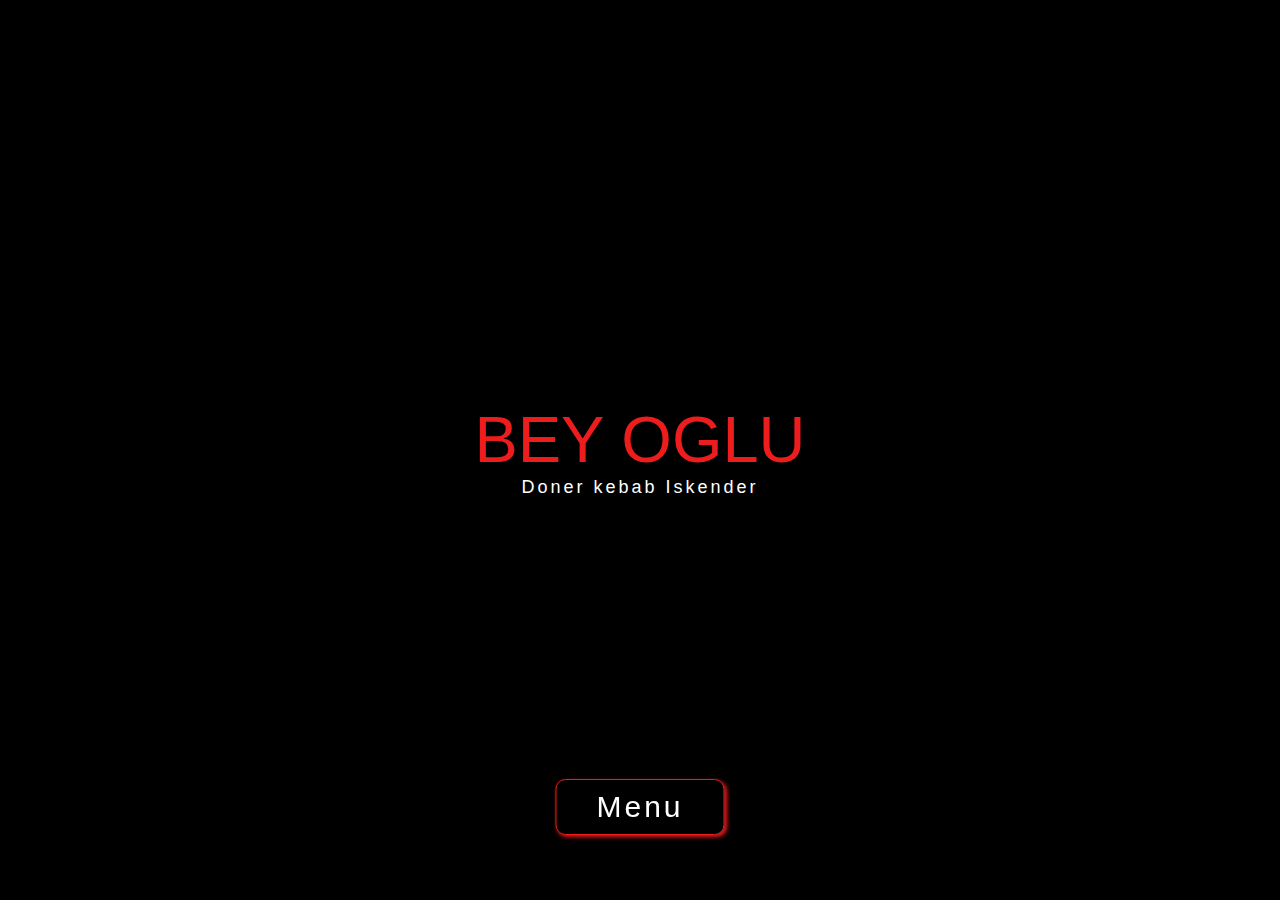
<file: index.html>
<!DOCTYPE html>
<html lang="en">
<head>
    <meta charset="UTF-8">
    <meta name="viewport" content="width=device-width, initial-scale=1.0">
    <link rel="stylesheet" href="style/index.css">
    <title>Version 4.0.0</title>
</head>
<body>

    <div class="main">
        <div>
            <div class="ResName">BEY OGLU</div>
            <div class="resExtraName">Doner kebab Iskender</div>
        </div>
    </div>
    <a href="menu.html">
        <button class="menuButton">Menu</button>
    </a>

    <script src="script/index.js"></script>
</body>
</html>
</file>
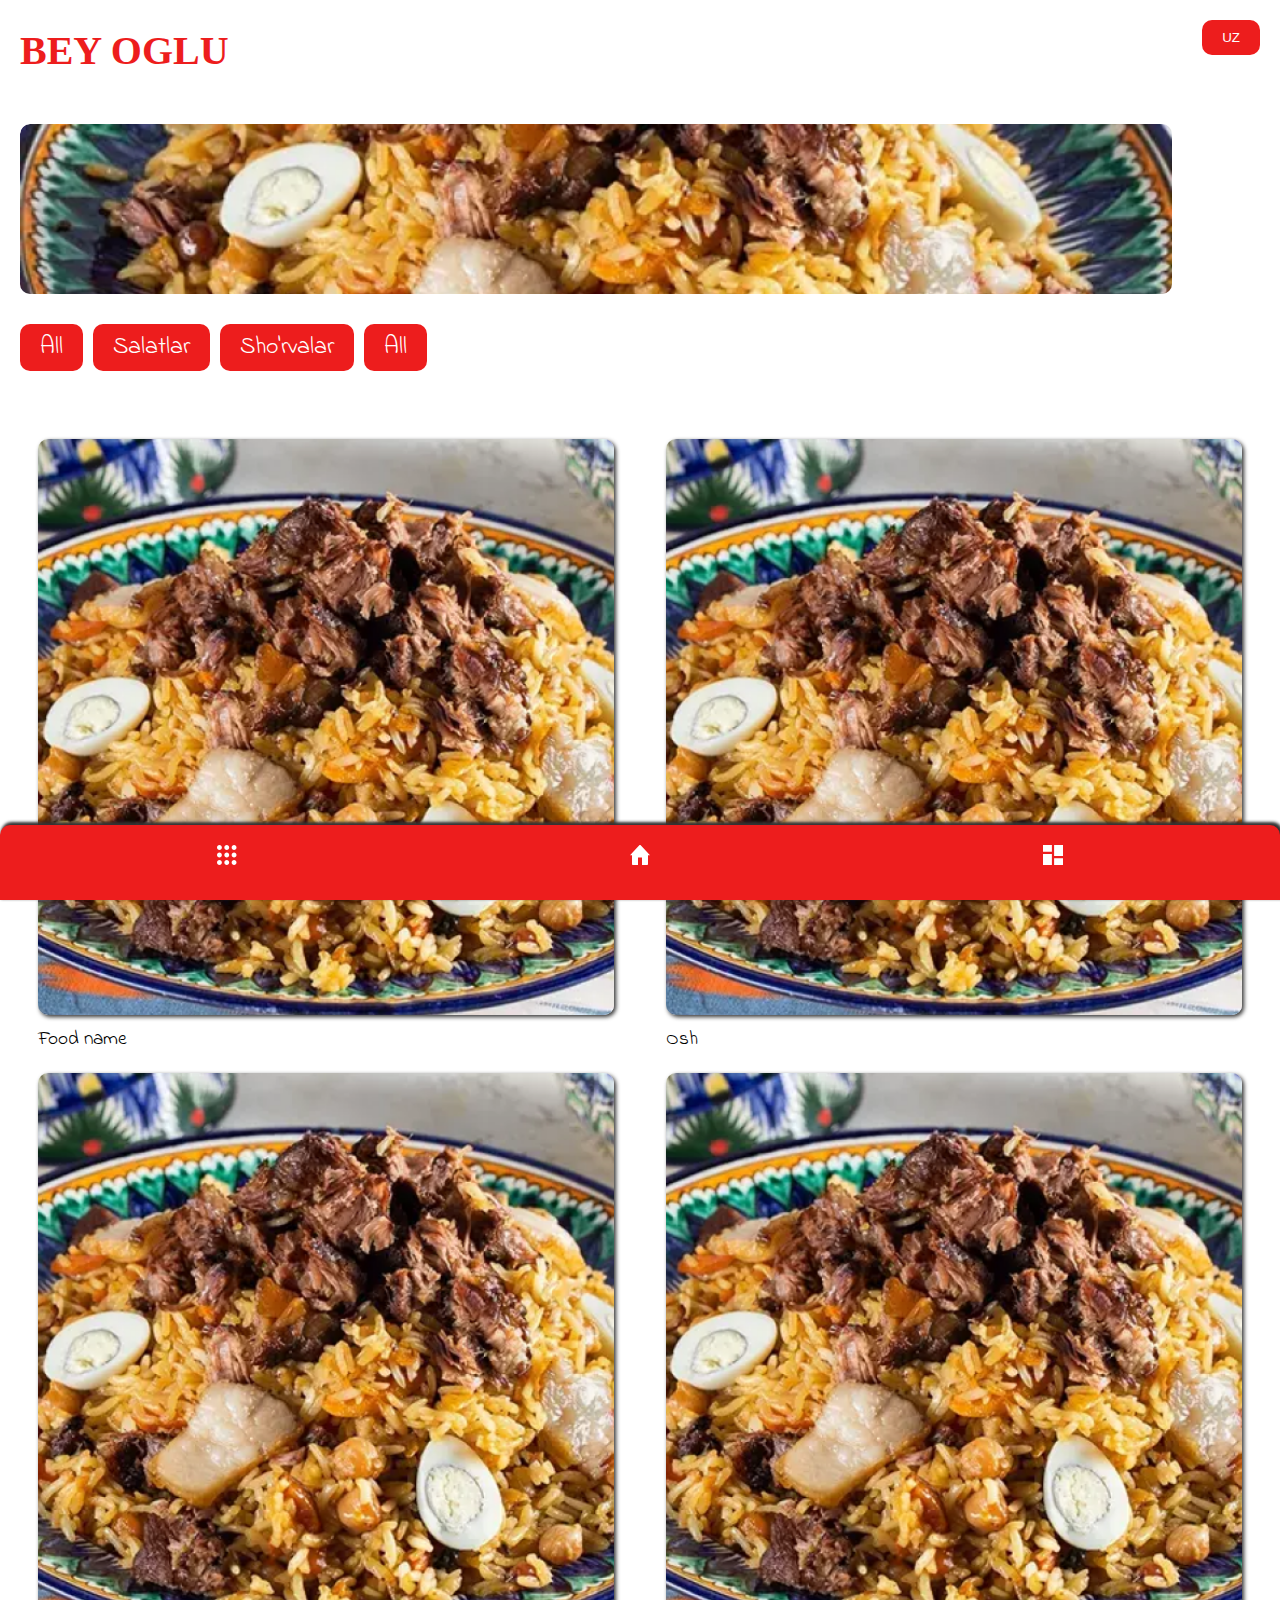
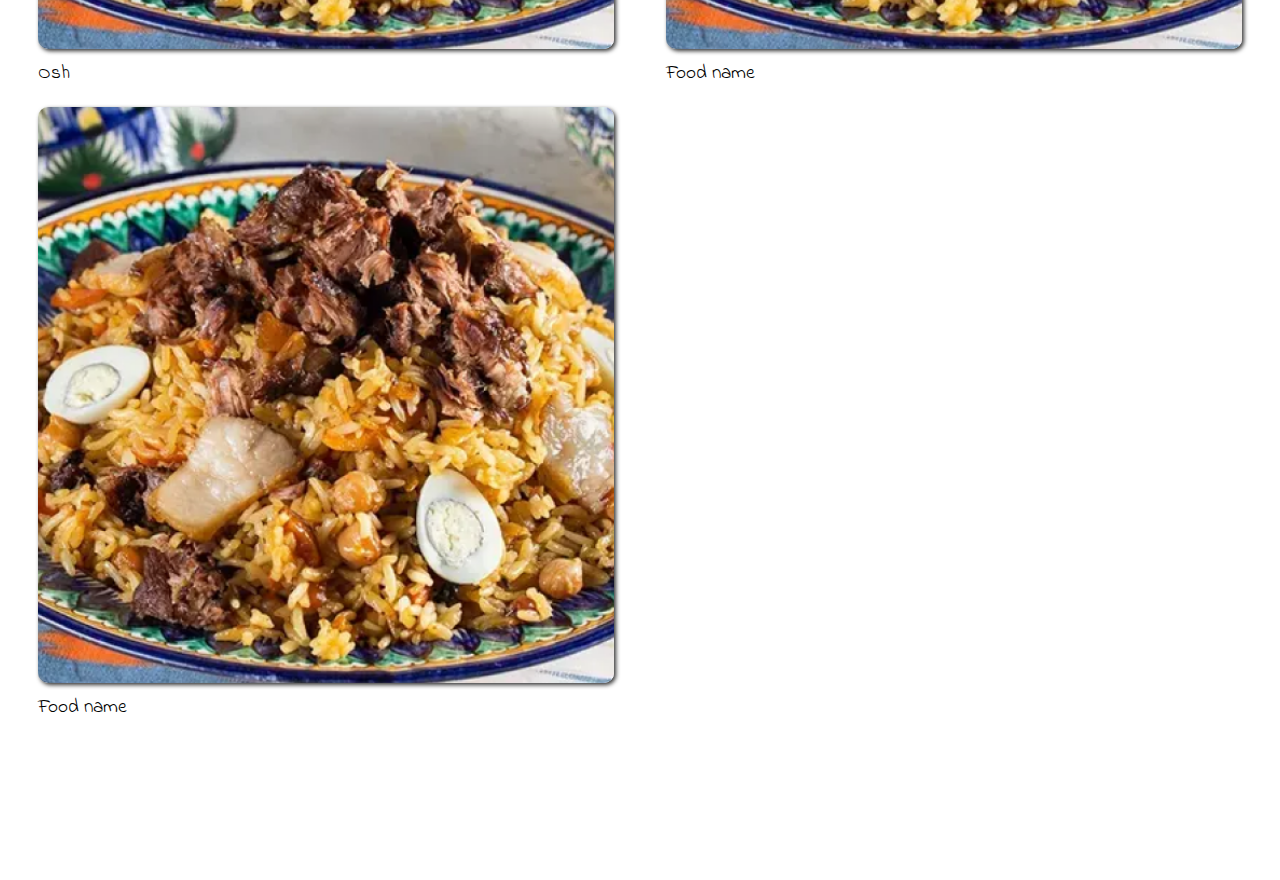
<file: menu.html>
<!DOCTYPE html>
<html lang="en">
<head>
    <meta charset="UTF-8">
    <meta name="viewport" content="width=device-width, initial-scale=1.0">
    <link rel="stylesheet" href="assets/bootstrap-icons/bootstrap-icons.css">
    <link rel="preconnect" href="https://fonts.googleapis.com">
    <link rel="preconnect" href="https://fonts.gstatic.com" crossorigin>
    <link href="https://fonts.googleapis.com/css2?family=Benne&family=BhuTuka+Expanded+One&family=Gowun+Batang:wght@400;700&family=Grape+Nuts&family=IM+Fell+Great+Primer:ital@0;1&family=Indie+Flower&family=Poppins:ital,wght@0,100;0,200;0,300;0,400;0,500;0,600;0,700;0,800;0,900;1,100;1,200;1,300;1,400;1,500;1,600;1,700;1,800;1,900&display=swap" rel="stylesheet">
    
    
    <link rel="stylesheet" href="style/index.css">
    <link rel="stylesheet" href="style/menu.css">
    <link rel="stylesheet" href="style/wordanimation.css">
    <link rel="stylesheet" href="style/fonts.css">
    <title>Menu</title>
    <style>
        .topSpace{
            height: 70px;
            width: 100%;
        }
    </style>
</head>
<body>
    <!-- Lowest section -->
    <section class="Lowest">
        <div class="lwrapper">
            <div class="top">
                <div class="bey">
                    <div class="wordAnimation">
                    <div class="wAWrapper">
                        <div class="Bey">BEY OGLU</div>
                        <div class="don im-fell-great-primer-regular">Doner Kebab</div>
                        <div class="isk grape-nuts-regular">Iskender</div>
                    </div>
                </div></div>
                <div class="dropDown">
                    <button class="button">UZ</button>
                </div>
            </div>
            <div class="sliderWrapper">
                <div class="imageSlider" id="ImgSlider">
                    <div class="slImg im1">
                        <img src="assets/img/image.png" alt="">
                    </div>
                    <div class="slImg im2">
                        <img src="assets/img/image.png" alt="">
                    </div>
                    <div class="slImg im3">
                        <img src="assets/img/image.png" alt="">
                    </div>
                </div>
            </div>
            <div class="categories">
                <div class="wrapper indie-flower-regular" id="categories">
                    <button class="indie-flower-regular">All</button>
                    <button class="indie-flower-regular">Salatlar</button>
                    <button class="indie-flower-regular">Sho'rvalar</button>
                    <button class="indie-flower-regular">All</button>
                </div>
            </div>
        </div>
        <section class="categorySection">
            <!-- <div class="catName">Salatlar</div> -->
            <div class="foodList" id="iFoodList">
                <div class="foodCard">
                    <div class="foodImg" onclick="showFood(1,0)">
                        <img src="assets/img/image.png" alt="">
                    </div>
                    <div class="foodName">Food name</div>
                </div>
                <div class="foodCard">
                    <div class="foodImg">
                        <img src="assets/img/image.png" alt="">
                    </div>
                    <div class="foodName">Osh</div>
                </div>
                <div class="foodCard">
                    <div class="foodImg">
                        <img src="assets/img/image.png" alt="">
                    </div>
                    <div class="foodName">Osh</div>
                </div>
                <div class="foodCard">
                    <div class="foodImg">
                        <img src="assets/img/image.png" alt="">
                    </div>
                    <div class="foodName">Food name</div>
                </div>
                <div class="foodCard">
                    <div class="foodImg">
                        <img src="assets/img/image.png" alt="">
                    </div>
                    <div class="foodName">Food name</div>
                </div>
            </div>
        </section>
        <div class="bottomSpace"></div>


    </section>

    <!-- Middle section -->
    <section class="mid midHide" id="mid">
        <section class="searchSection">
            <button class="goBack" onclick="showMid()"><i class="bi bi-chevron-left"></i></button>
            <div class="searchGroup">
                <input type="text" placeholder="Search...">
                <button class="searchIt"><i class="bi bi-search"></i></button>
            </div>
        </section>
        <div class="topSpace"></div>
        <section class="allSections">
            <div class="all">Hammasi</div>
            <div class="sectionList">
                <div class="sectionCard" >
                    <div class="secCardImg">
                        <img src="assets/img/image.png" onclick="showFoodSection(0)" alt="">
                    </div>
                    <div class="sectionName" onclick="showFoodSection(0)">Salatlar</div>
                </div>
                <div class="sectionCard">
                    <div class="secCardImg">
                        <img src="assets/img/image.png" alt="">
                    </div>
                    <div class="sectionName">Sho'rvalar</div>
                </div>
                <div class="sectionCard">
                    <div class="secCardImg">
                        <img src="assets/img/image.png" alt="">
                    </div>
                    <div class="sectionName">Salatlar</div>
                </div>
                <div class="sectionCard">
                    <div class="secCardImg">
                        <img src="assets/img/image.png" alt="">
                    </div>
                    <div class="sectionName">Salatlar</div>
                </div>
            </div>
        </section>
        <div class="bottomSpace"></div>
    </section>


    <section class="midFoodList midFLHide" id="midFoodList">
        <section class="searchSection">
            <button class="goBack" onclick="showMidFL()"><i class="bi bi-chevron-left"></i></button>
            <div class="searchGroup">
                <input type="text" placeholder="Search...">
                <button class="searchIt"><i class="bi bi-search"></i></button>
            </div>
        </section>
        <div class="topSpace"></div>
        <section class="categorySection">
            <div class="catName">Salatlar</div>
            <div class="foodList" id="foodListEl">
                <div class="foodCard">
                    <div class="foodImg">
                        <img src="assets/img/image.png" alt="">
                    </div>
                    <div class="foodName">Food name</div>
                </div>
                <div class="foodCard">
                    <div class="foodImg">
                        <img src="assets/img/image.png" alt="">
                    </div>
                    <div class="foodName">Osh</div>
                </div>
                <div class="foodCard">
                    <div class="foodImg">
                        <img src="assets/img/image.png" alt="">
                    </div>
                    <div class="foodName">Osh</div>
                </div>
                <div class="foodCard">
                    <div class="foodImg">
                        <img src="assets/img/image.png" alt="">
                    </div>
                    <div class="foodName">Osh</div>
                </div>
                <div class="foodCard">
                    <div class="foodImg">
                        <img src="assets/img/image.png" alt="">
                    </div>
                    <div class="foodName">Osh</div>
                </div>
                <div class="foodCard">
                    <div class="foodImg">
                        <img src="assets/img/image.png" alt="">
                    </div>
                    <div class="foodName">Osh</div>
                </div>
            </div>
        </section>
        <div class="bottomSpace"></div>
    </section>

    <section class="upperFoodInfo upperFIHide" id="upperFoodInfo">
        <section class="ovqatSection">
            <!-- <button class="goSectionBack"><i>&lt;</i></button> -->
            <button class="goSectionBack" onclick="showUFI()"><i class="bi bi-chevron-left"></i></button>

            <div class="foodImg" id="sFoodImg">
                <img src="assets/img/image.png" alt="">
            </div>
            <div class="foodNamePrice">
                <div class="foodName" id="sFoodName">Osh</div>
                <div class="foodPrice" id="sFoodPrice">25.000</div>
            </div>
            <div class="foodExtraRTE">
                <div class="foodEx">
                    <div class="Word">Rating</div>
                    <div class="num"  id="sFoodRate">4.8</div>
                </div>
                <div class="foodEx">
                    <div class="Word">Vaqt</div>
                    <div class="num" id="sFoodTime">15 min</div>
                </div>
                <div class="foodEx">
                    <div class="Word">kkal</div>
                    <div class="num" id="sFoodEnergyM">1024</div>
                </div>
            </div>
            <hr class="divider">
            <div class="fullInfo">
                <div class="title">Ma'lumot</div>
                <div class="description" id="sFoodInfoDescription">Lorem Ipsum is simply dummy text of the printing and typesetting industry. Lorem Ipsum has been the industry's standard dummy text ever since the 1500s, when an unknown printer took a galley of type and scrambled it to make a type specimen book. It has
                    <br>Lorem Ipsum is simply dummy text of the printing and typesetting industry. Lorem Ipsum has been the industry's standard dummy text ever since the 1500s, when an unknown printer took a galley of type and scrambled it to make a type specimen book. It has</div>
            </div>
        <div class="bottomSpace"></div>

        </section>
    </section>








    <section class="bottomNav">
        <div class="boxes">
            <div class="icon" onclick="showMidFull()">
                <svg width="20" height="20" viewBox="0 0 30 30" fill="none" xmlns="http://www.w3.org/2000/svg">
                    <path d="M25.5938 30C23.5744 30 21.9375 28.3211 21.9375 26.25C21.9375 24.1789 23.5744 22.5 25.5938 22.5C27.6131 22.5 29.25 24.1789 29.25 26.25C29.25 28.3211 27.6131 30 25.5938 30ZM14.625 30C12.6057 30 10.9688 28.3211 10.9688 26.25C10.9688 24.1789 12.6057 22.5 14.625 22.5C16.6443 22.5 18.2813 24.1789 18.2813 26.25C18.2813 28.3211 16.6443 30 14.625 30ZM3.65625 30C1.63696 30 0 28.3211 0 26.25C0 24.1789 1.63696 22.5 3.65625 22.5C5.67554 22.5 7.3125 24.1789 7.3125 26.25C7.3125 28.3211 5.67554 30 3.65625 30ZM25.5938 18.75C23.5744 18.75 21.9375 17.0711 21.9375 15C21.9375 12.9289 23.5744 11.25 25.5938 11.25C27.6131 11.25 29.25 12.9289 29.25 15C29.25 15.9945 28.8648 16.9483 28.1791 17.6516C27.4934 18.3549 26.5634 18.75 25.5938 18.75ZM14.625 18.75C12.6057 18.75 10.9688 17.0711 10.9688 15C10.9688 12.9289 12.6057 11.25 14.625 11.25C16.6443 11.25 18.2813 12.9289 18.2813 15C18.2813 15.9945 17.8961 16.9483 17.2103 17.6516C16.5246 18.3549 15.5946 18.75 14.625 18.75ZM3.65625 18.75C1.63696 18.75 0 17.0711 0 15C0 12.9289 1.63696 11.25 3.65625 11.25C5.67554 11.25 7.3125 12.9289 7.3125 15C7.3125 15.9945 6.9273 16.9483 6.2416 17.6516C5.55593 18.3549 4.62594 18.75 3.65625 18.75ZM25.5938 7.5C23.5744 7.5 21.9375 5.82107 21.9375 3.75C21.9375 1.67893 23.5744 0 25.5938 0C27.6131 0 29.25 1.67893 29.25 3.75C29.25 4.74456 28.8648 5.69839 28.1791 6.40164C27.4934 7.10492 26.5634 7.5 25.5938 7.5ZM14.625 7.5C12.6057 7.5 10.9688 5.82107 10.9688 3.75C10.9688 1.67893 12.6057 0 14.625 0C16.6443 0 18.2813 1.67893 18.2813 3.75C18.2813 4.74456 17.8961 5.69839 17.2103 6.40164C16.5246 7.10492 15.5946 7.5 14.625 7.5ZM3.65625 7.5C1.63696 7.5 0 5.82107 0 3.75C0 1.67893 1.63696 0 3.65625 0C5.67554 0 7.3125 1.67893 7.3125 3.75C7.3125 4.74456 6.9273 5.69839 6.2416 6.40164C5.55593 7.10492 4.62594 7.5 3.65625 7.5Z" fill="white"/>
                    </svg>
            </div>
            <div class="icon" onclick="hideAll()">
                <svg width="20" height="20" viewBox="0 0 30 30" fill="none" xmlns="http://www.w3.org/2000/svg">
                    <path d="M0 15.4728L13.9395 0.472594C14.5253 -0.157531 15.4747 -0.157531 16.0605 0.472594L30 15.4728H27V28.3859C27 29.2774 26.3284 30 25.5 30H18V18.7011H12V30H4.5C3.67158 30 3 29.2774 3 28.3859V15.4728H0Z" fill="white"/>
                    </svg>
            </div>
            <div class="icon" onclick="">
                <svg width="20" height="20" viewBox="0 0 30 30" fill="none" xmlns="http://www.w3.org/2000/svg">
                    <path d="M30 30H16.6667V20H30V30ZM13.3333 30H0V13.3333H13.3333V30ZM30 16.6667H16.6667V0H30V16.6667ZM13.3333 10H0V0H13.3333V10Z" fill="white"/>
                    </svg>
            </div>
        </div>
    </section>
    
    <script>
        function showMid(){
            var midEl=document.querySelector('#mid');
            // hideOverflow();
            if(midEl.classList[1]=="midHide"){
                midEl.classList.remove('midHide');
            }else{
                midEl.classList.add('midHide');
            }
        }
        function hideOverflow(){
            var LowestEl=document.querySelector('body');
            if(LowestEl.classList=='hideOverflow'){
                LowestEl.classList.remove('hideOverflow');
            }else{
                LowestEl.classList.add('hideOverflow');
            }

        }
        
        function showMidFL(){
            var midEl=document.querySelector('#midFoodList');
            // hideOverflow();
            // hideMidOverflow();
            // console.log(midEl);
            if(midEl.classList[1]=="midFLHide"){
                midEl.classList.remove('midFLHide');
            }else{
                midEl.classList.add('midFLHide');
            }
        }
        function showUFI(){
            var midEl=document.querySelector('#upperFoodInfo');
            hideOverflow();
            // console.log(midEl);
            if(midEl.classList[1]=="upperFIHide"){
                midEl.classList.remove('upperFIHide');
            }else{
                midEl.classList.add('upperFIHide');
            }
        }
        function hideMidOverflow(){
            var LowestEl=document.querySelector('#mid');
            // console.log(LowestEl);
            if(LowestEl.classList[1]=='hideOverflow'){
                LowestEl.classList.remove('hideOverflow');
                // console.log('Hi');
            }else{
                LowestEl.classList.add('hideOverflow');
            }
        }
        function hideAll(){
            var upperEl=document.querySelector('#upperFoodInfo');
            if(upperEl.classList!="upperFIHide"){
                upperEl.classList.add('upperFIHide');
            }
            var midEl=document.querySelector('#midFoodList');
            if(midEl.classList[1]!="midFLHide"){
                midEl.classList.add('midFLHide');
            }
            var midEl=document.querySelector('#mid');
            if(midEl.classList[1]!="midHide"){
                
                midEl.classList.add('midHide');
            }
            var LowestEl=document.querySelector('#mid');
            // console.log(LowestEl);
            if(LowestEl.classList[1]=='hideOverflow'){
                LowestEl.classList.remove('hideOverflow');
                // console.log('Hi');
            }
            var LowestEl=document.querySelector('body');
            if(LowestEl.classList[0]=='hideOverflow'){
                LowestEl.classList.remove('hideOverflow');
            }


        }
        function showMidFull(){
            var upperEl=document.querySelector('#upperFoodInfo');
            if(upperEl.classList!="upperFIHide"){
                upperEl.classList.add('upperFIHide');
            }
            var midEl=document.querySelector('#midFoodList');
            if(midEl.classList[1]!="midFLHide"){
                midEl.classList.add('midFLHide');
            }
            var midEl=document.querySelector('#mid');
            if(midEl.classList[1]=="midHide"){
                
                midEl.classList.remove('midHide');
            }
            var LowestEl=document.querySelector('#mid');
            // console.log(LowestEl);
            if(LowestEl.classList[1]=='hideOverflow'){
                LowestEl.classList.remove('hideOverflow');
                // console.log('Hi');
            }
            var LowestEl=document.querySelector('body');
            if(LowestEl.classList=='hideOverflow'){
                LowestEl.classList.remove('hideOverflow');
            }
        }

    </script>
    <script src="script/index.js"></script>
</body>
</html>
</file>
<file: style/index.css>
*{
    box-sizing: border-box;
    margin: 0;
    padding: 0;
}
.main{
    background-color: #000;
    width: 100vw;
    height: 100vh;
    display: flex;
    justify-content: center;
    align-items: center;
    
}
.main a{
    text-decoration: none;
}
.main .ResName{
    text-align: center;
    font-size: 65px;
    font-weight: 400;
    font-family: Poppins, sans-serif;
    color: #Ed1d1d;
    animation: animateResName 2s;
}
.resExtraName{
    font-size: 18px;
    font-weight: 400;
    font-family: Arial, Helvetica, sans-serif;
    text-align: center;
    color: #fff;
    letter-spacing: 3px;
    animation: animateResExtraName 2s;
}
.menuButton{
    border: 1px solid #Ed1d1d;
    border-radius: 10px;
    outline: none;
    color: #fff;
    letter-spacing: 3px;
    font-size: 30px;
    position: fixed;
    bottom: 65px;
    background: transparent;
    padding: 10px 40px;
    left: 50%;
    transform: translate(-50%);
    box-shadow: 2px 2px 4px #Ed1d1d;
    animation: animateMenuButton;
    animation-duration: 2s;
}

@keyframes animateMenuButton {
    0%{
        bottom: -100px;
    }
    100%{
        bottom: 65px;
    }
}
@keyframes animateResExtraName {
    0%{
        font-size: 0px;
    }
    100%{
        font-size: 18px;
    }
}
@keyframes animateResName {
    0%{
        font-size: 0px;
    }
    100%{
        font-size: 65px;
    }
}
</file>
<file: style/menu.css>
*{
    box-sizing: border-box;
    margin: 0;
    padding: 0;
}

.bottomNav{
    width: 100%;
    background-color: #ed1d1d;
    height: 75px;
    position: fixed;
    z-index: 900;
    bottom: 0;
    border-radius: 10px 10px 0px 0px;
    box-shadow: 2px -2px 3px 1px #333;
    
}
.bottomNav .boxes{
    padding: 20px 20px;
    display: flex;
    justify-content: space-around;
    flex-direction: row!important;
}


/*Image animation style*/
.sliderWrapper{
    padding-top: 30px;
    padding: 0px;

}
.imageSlider{
    border-radius: 10px;
    width: 100%;
    height: 190px;
    gap: 100vw;
    overflow: hidden;
    display: flex;
    flex-direction: row;

}
.imageSlider .slImg{
    width: 90vw;
    height: 170px;
    /* overflow: hidden; */
    object-fit: cover;
    object-position: center;
    position: relative;
}
.imageSlider img{
    /* margin: 20px; */
    top: 0;
    width: 90vw!important;
    height: 100%;
    border-radius: 10px;
    object-fit: cover;
    object-position: center;
    position: absolute;
    animation-timing-function: ease;
}
.im1 img{
    animation: imgAnimation1 5s;
    animation-delay: 0s;
}
.im2 img{
    top: 0!important;
    /* animation-delay: 4s; */
    animation: imgAnimation2 4s;
}
.categorySection{
    position: relative;
    z-index: 500;
}
.categorySection .catName{
    font-size: 50px;
    padding: 0px 20px;
    font-family: "Indie Flower", cursive;
    font-weight: 400;
    font-style: normal;
}
.categorySection .foodList{
    display: flex;
    /* gap: 2vw; */
    padding: 3vw;
    justify-content: space-between;
    flex-wrap: wrap;
}
.foodCard{
    border-radius: 10px;
    width: 45vw;
    padding-bottom: 10px;
    /* height: 50vw; */
}
.foodCard .foodImg{
    width: 100%;
    height: 45vw;
    object-fit: cover;
    object-position: center;
}
.foodCard .foodImg img{
    border-radius: 10px;
    width: 100%;
    height: 100%;
    object-fit: cover;
    object-position: center;
    box-shadow: 2px 2px 4px #333;
}
.foodCard .foodName{
    padding: 10px 0px;
    font-size: 1.2rem;
    font-family: "Indie Flower", cursive;
    font-weight: 400;
    font-style: normal;
}
.Lowest{
    z-index: 100;
}
.lwrapper{
    padding: 20px;

}
.Lowest .top{
    display: flex;
    justify-content: space-between;
    padding-bottom: 40px;
}
.Lowest .top .bey{
    font-size: 2rem;
    color: #ed1d1d;
}
.Lowest .top .dropDown button{
    padding: 10px 20px;
    border: none;
    border-radius: 10px;
    color: #fff;
    background-color: #ed1d1d;
}
.Lowest .categorySection{
    z-index: 100;
}
body.hideOverflow{
    overflow: hidden!important;
}
.mid{
    z-index: 300;
    width: 100%;
    height: 100%;
    position: fixed;
    top: 0;
    right: 0;
    background-color: #fff;
    transition: right 1s;
    overflow: auto;
}
.midHide{
    right: -120vw;
}
.categories{
    width: 100%;
    overflow: auto;
}
.categories .wrapper{
    display: flex;
    align-items: center;
    gap: 10px;
    padding: 10px 0px ;
    width: 100%;
    overflow-x: scroll;
    flex-wrap: none;

}
.wrapper::-webkit-scrollbar{
    display: none;
}
.categories button{
    border: none;
    background-color: #ed1d1d;
    outline: none;
    color: #fff;
    font-size: 1.5rem;
    padding: 6px 20px;
    border-radius: 10px;
}
.bottomSpace{
    height: 100px;
    width: 100%;
}
.allSections{
    width: 100vw;
    padding: 20px;
    /* overflow: auto!important; */
}
.allSections .all{
    font-size: 40px;
    font-weight: 400;
    font-family: "Indie Flower", cursive;
    font-weight: 400;
    font-style: normal;
}
.allSections .sectionList{
    width: 100%;
    /* overflow: auto; */
}
.sectionList .sectionCard{
    position: relative;
    width: 100%;
    height: 200px;
    border-radius: 10px;
    /* padding: 0px 0px 0px 10px; */
    padding-bottom: 10px;
    /* box-shadow: 2px 2px 4px #333!important; */
}
.sectionCard .secCardImg{
    border-radius: 10px;
    width: 100%;
    height: 170px;
    object-fit: cover;
    object-position: center;
    box-shadow: 4px 4px 6px #333!important;

}
.secCardImg img{
    width: 100%;
    height: 100%;
    border-radius: 10px;
    object-fit: cover;
    object-position: center;
    z-index: 270;
}
.sectionName{
    position: relative;
    bottom: 65px;
    left: 10px;
    z-index: 300;
    font-size: 1.75rem;
    font-weight: 400;
    /* backdrop-filter: blur(16px); */
    background-color: aliceblue;
    display: flex;
    border-radius: 30px;
    padding: 10px 30px;
    width: min-content;
}
.searchSection{
    display: flex;
    position: fixed;
    width: 100%;
    top: 0;
    gap: 10px;
    width: 100%;
    padding: 20px;
    z-index: 900;
    background-color: #fff;
}
.searchSection *{
    font-size: 1.2rem;

}
.searchSection .goBack{
    padding: 4px 12px;
    /* border: 1px solid #000000; */
    border: none;
    border-radius: 10px;
    background-color: #ed1d1d;
    color: #fff;
    box-shadow: 2px 3px 4px #333333;
    /* background: transparent; */
    outline: none;
    /* backdrop-filter: blur(2px)!important;
    -webkit-backdrop-filter: blur(2px); */
    /* position: absolute;
    top: 20px;
    left: 20px; */
}
.searchSection .searchGroup{
    display: flex;
    width: 100%;
    border-radius: 10px;
    box-shadow: 2px 3px 4px #333333;

}
.searchGroup input{
    width: 100%;
    border-radius: 10px 0px 0px 10px;
    padding: 4px;
    padding-bottom: 0;
    padding-left: 20px;
    font-size: 1.5rem;
    border: none;
    background-color: #ed1d1d;
    color: #fff;
    font-family: "Indie Flower", cursive;
    font-weight: 400;
    font-style: normal;
}
.searchGroup input::placeholder{
    color: #fff;
}
.searchGroup .searchIt{
    border: none;
    border-radius: 0px 10px 10px 0px;
    padding: 4px;
    padding-right: 10px;
    padding-left: 10px;
    font-size: 18px;
    background-color: #ed1d1d;
    color: #fff;
}
.midFoodList{
    position: fixed;
    top: 0;
    right: 0;
    background: #fff;
    z-index: 500;
    width: 100%;
    height: 100vh;
    transition: right 1s;
    overflow: auto;
}
.midFLHide{
    right: -120vw!important;
}








.ovqatSection{
    position: relative;
    z-index: 750;
    font-family: "Indie Flower", cursive;
    font-weight: 400;
    font-style: normal;
}
.ovqatSection .goSectionBack{
    padding: 4px 16px;
    /* border: 1px solid #000000; */
    border: none;
    border-radius: 10px;
    background-color: #ed1d1d;
    color: #fff;
    /* background: transparent; */
    outline: none;
    /* backdrop-filter: blur(2px)!important;
    -webkit-backdrop-filter: blur(2px); */
    position: absolute;
    font-size: 1.5rem;
    top: 20px;
    left: 20px;
    z-index: 760;
}
.ovqatSection .foodImg{
    width: 100%;
    height: 100%;
}
.ovqatSection .foodImg img{
    width: 100%;
    border-radius: 0px 0px 10px 10px;
}
.ovqatSection .foodNamePrice{
    padding: 16px;
    display: flex;
    justify-content: space-between;
    align-items: end;
}
.ovqatSection .foodNamePrice .foodName{
    font-size: 3rem;
    font-weight: 400;
}
.ovqatSection .foodNamePrice .foodPrice{
    font-size: 2.2rem;
    font-weight: 400;
}
.ovqatSection .foodExtraRTE{
    /* padding-top: 12px; */
    padding-bottom: 20px;
    display: flex;
    justify-content: space-around;
    text-align: center;
}
.ovqatSection .foodExtraRTE .foodEx .Word{
    font-size: 1.5rem;
    padding: 10px 0;
    font-weight: 400;
    line-height: 30px;
}
.ovqatSection .foodExtraRTE .foodEx .num{
    font-size: 1.2rem;
    font-weight: 400;
    line-height: 21px;
}
.ovqatSection hr{
    font-weight: 900;
    border: 1px solid #000000;
}
.ovqatSection .fullInfo{
    padding: 20px 10px;
}
.ovqatSection .fullInfo .title{
    font-size: 1.8rem;
    font-weight: 400;
    padding: 10px;
}
.upperFoodInfo{
    background: #fff;
    position: fixed;
    top: 0;
    right: 0;
    width: 100%;
    height: 100%;
    z-index: 700;
    transition: right 1s;
}
.description{
    font-family: "Benne", serif;
    font-weight: 400;
    font-style: normal;
}
.upperFIHide{
    right: -120vw!important;
}
.hideOverflow{
    overflow: hidden!important;
}
</file>
<file: style/wordanimation.css>
.gowun-batang-regular {
    font-family: "Gowun Batang", serif;
    font-weight: 400;
    font-style: normal;
    }

    .im-fell-great-primer-regular {
    font-family: "IM Fell Great Primer", serif;
    font-weight: 400;
    font-style: normal;
}

.im-fell-great-primer-regular-italic {
    font-family: "IM Fell Great Primer", serif;
    font-weight: 400;
    font-style: italic;
}
.wordAnimation{
    width: 275px;
    height: 64px;
    overflow: hidden;
}
.wAWrapper{
    top: -20px;
    font-weight: 400;
    font-size: 40px;
    position: relative;
    animation: wordAnimation1 12s infinite;
}
.wordAnimation .wAWrapper *{
    display: flex;
    align-items: center;
    height: 40px;
}
@keyframes wordAnimation1 {
    0%{
        top: -10px;
    }
    25%{    
        top:-10px;
    }
    30%{    
        top:-120px;
    }
    55%{    
        top:-120px;
    }
    60%{
        top:-200px;
    }
    85%{
        top:-200px;
    }
    95%{
        top:-20px;
    }
}
.Bey{
    padding: 40px 0px;
    padding-top: 50px;
    font-weight: 600;
    color: #ed1d1d;
}
.don{
    padding-top: 60px;
    color: #7b9310;
}
.isk{
    font-weight: 400;
    font-size: 60px;
    padding-top: 80px;
    color: #000;
}
</file>
<file: style/fonts.css>
.poppins-thin {
    font-family: "Poppins", sans-serif;
    font-weight: 100;
    font-style: normal;
  }
  
  .poppins-extralight {
    font-family: "Poppins", sans-serif;
    font-weight: 200;
    font-style: normal;
  }
  
  .poppins-light {
    font-family: "Poppins", sans-serif;
    font-weight: 300;
    font-style: normal;
  }
  
  .poppins-regular {
    font-family: "Poppins", sans-serif;
    font-weight: 400;
    font-style: normal;
  }
  
  .poppins-medium {
    font-family: "Poppins", sans-serif;
    font-weight: 500;
    font-style: normal;
  }
  
  .poppins-semibold {
    font-family: "Poppins", sans-serif;
    font-weight: 600;
    font-style: normal;
  }
  
  .poppins-bold {
    font-family: "Poppins", sans-serif;
    font-weight: 700;
    font-style: normal;
  }
  
  .poppins-extrabold {
    font-family: "Poppins", sans-serif;
    font-weight: 800;
    font-style: normal;
  }
  
  .poppins-black {
    font-family: "Poppins", sans-serif;
    font-weight: 900;
    font-style: normal;
  }
  
  .poppins-thin-italic {
    font-family: "Poppins", sans-serif;
    font-weight: 100;
    font-style: italic;
  }
  
  .poppins-extralight-italic {
    font-family: "Poppins", sans-serif;
    font-weight: 200;
    font-style: italic;
  }
  
  .poppins-light-italic {
    font-family: "Poppins", sans-serif;
    font-weight: 300;
    font-style: italic;
  }
  
  .poppins-regular-italic {
    font-family: "Poppins", sans-serif;
    font-weight: 400;
    font-style: italic;
  }
  
  .poppins-medium-italic {
    font-family: "Poppins", sans-serif;
    font-weight: 500;
    font-style: italic;
  }
  
  .poppins-semibold-italic {
    font-family: "Poppins", sans-serif;
    font-weight: 600;
    font-style: italic;
  }
  
  .poppins-bold-italic {
    font-family: "Poppins", sans-serif;
    font-weight: 700;
    font-style: italic;
  }
  
  .poppins-extrabold-italic {
    font-family: "Poppins", sans-serif;
    font-weight: 800;
    font-style: italic;
  }
  
  .poppins-black-italic {
    font-family: "Poppins", sans-serif;
    font-weight: 900;
    font-style: italic;
  }

  .bhutuka-expanded-one-regular {
    font-family: "BhuTuka Expanded One", serif;
    font-weight: 400;
    font-style: normal;
  }
  .indie-flower-regular {
    font-family: "Indie Flower", cursive;
    font-weight: 400;
    font-style: normal;
  }
  .gowun-batang-regular {
    font-family: "Gowun Batang", serif;
    font-weight: 400;
    font-style: normal;
  }
  .im-fell-great-primer-regular {
    font-family: "IM Fell Great Primer", serif;
    font-weight: 400;
    font-style: normal;
  }
  
  .im-fell-great-primer-regular-italic {
    font-family: "IM Fell Great Primer", serif;
    font-weight: 400;
    font-style: italic;
  }
        
  .benne-regular {
    font-family: "Benne", serif;
    font-weight: 400;
    font-style: normal;
  }
</file>
